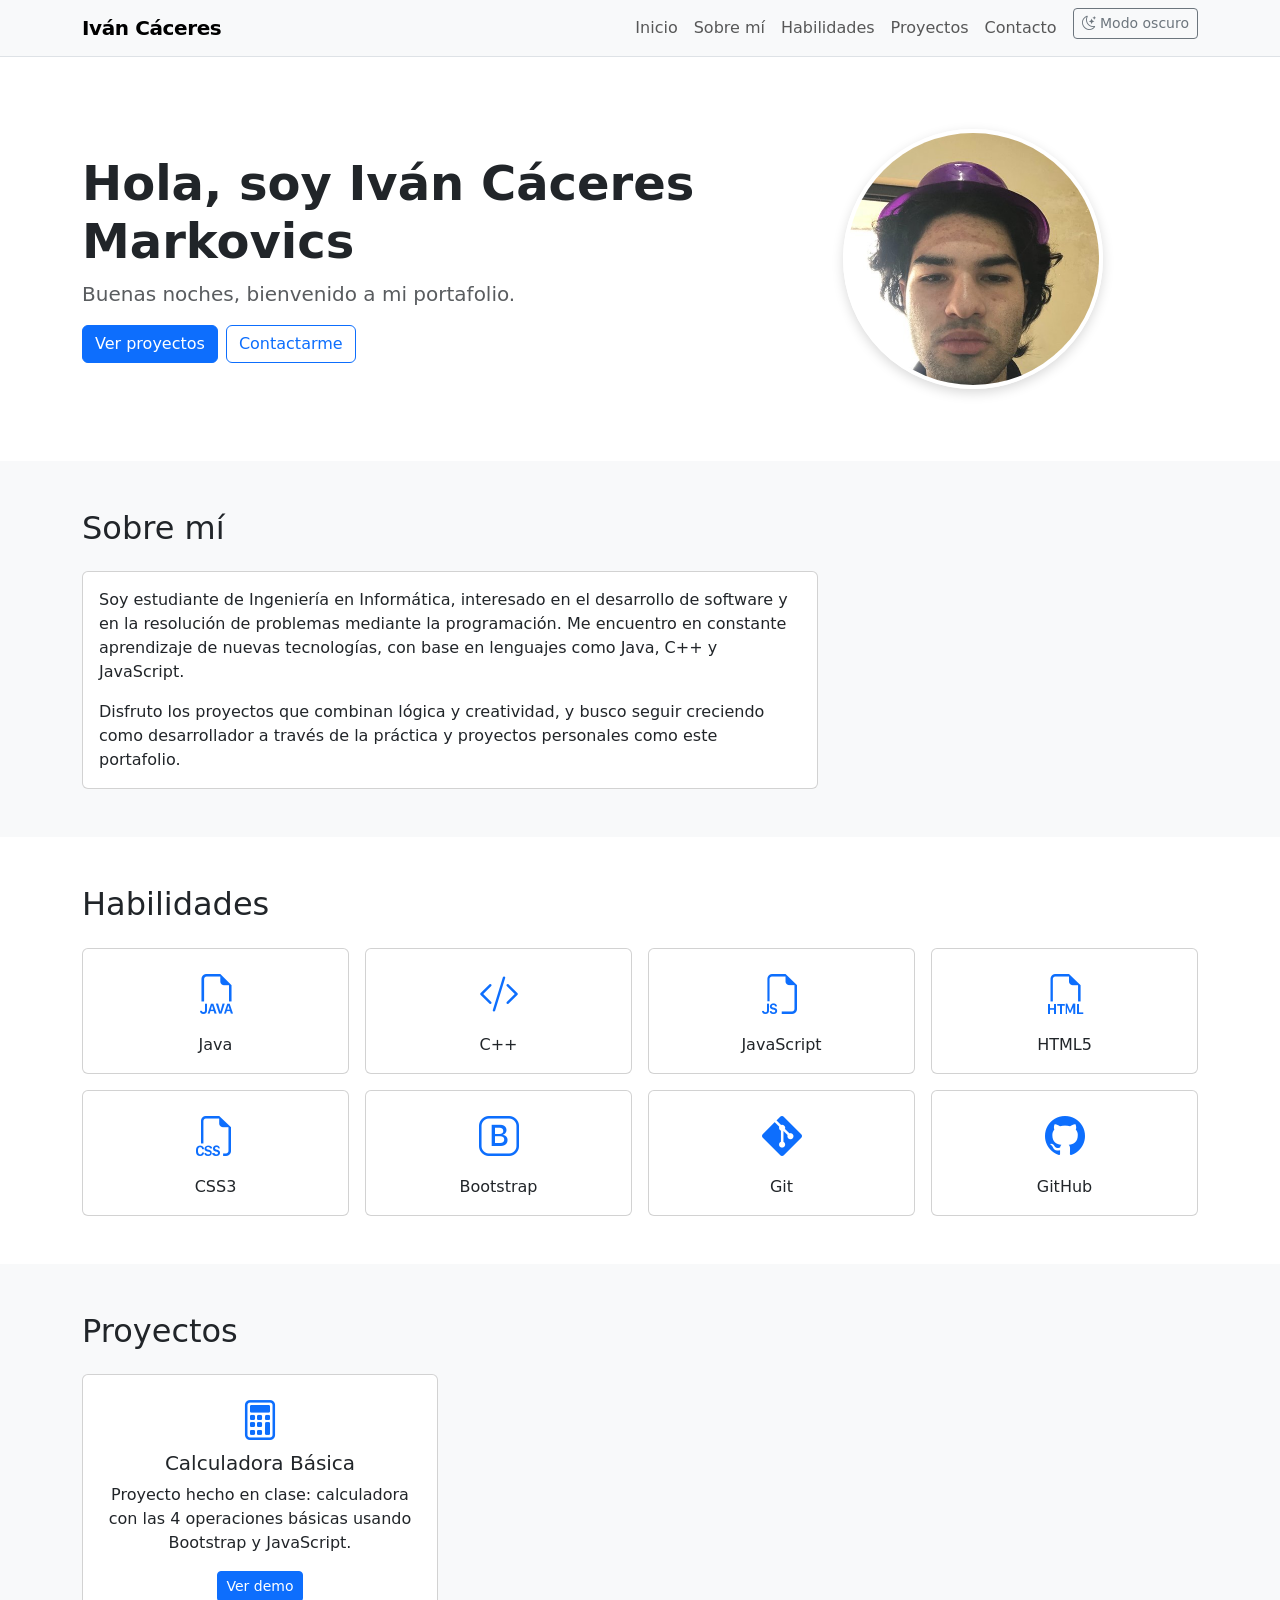
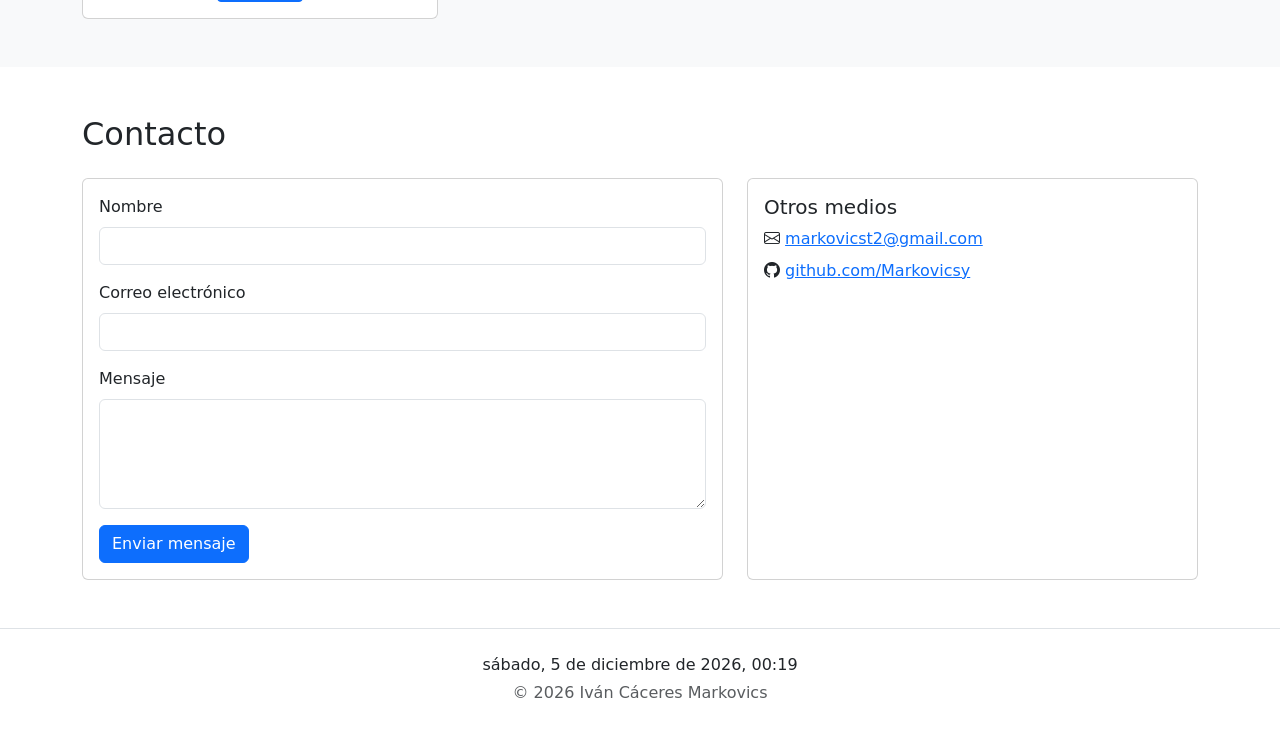
<file: index.html>
<!DOCTYPE html>
<html lang="es" data-bs-theme="light">
<head>
<meta charset="UTF-8">
<meta name="viewport" content="width=device-width, initial-scale=1.0">
<title>Iván Cáceres Markovics - Portafolio</title>
<link href="https://cdn.jsdelivr.net/npm/bootstrap@5.3.3/dist/css/bootstrap.min.css" rel="stylesheet">
<link rel="stylesheet" href="https://cdn.jsdelivr.net/npm/bootstrap-icons@1.11.3/font/bootstrap-icons.css">
<link rel="stylesheet" href="style.css">
</head>
<body>

<nav class="navbar navbar-expand-lg bg-body-tertiary sticky-top border-bottom">
  <div class="container">
    <a class="navbar-brand fw-bold" href="#inicio">Iván Cáceres</a>
    <button class="navbar-toggler" type="button" data-bs-toggle="collapse" data-bs-target="#navMenu">
      <span class="navbar-toggler-icon"></span>
    </button>
    <div class="collapse navbar-collapse" id="navMenu">
      <ul class="navbar-nav ms-auto">
        <li class="nav-item"><a class="nav-link" href="#inicio">Inicio</a></li>
        <li class="nav-item"><a class="nav-link" href="#sobre-mi">Sobre mí</a></li>
        <li class="nav-item"><a class="nav-link" href="#habilidades">Habilidades</a></li>
        <li class="nav-item"><a class="nav-link" href="#proyectos">Proyectos</a></li>
        <li class="nav-item"><a class="nav-link" href="#contacto">Contacto</a></li>
        <li class="nav-item ms-lg-2 mt-2 mt-lg-0">
          <button class="btn btn-outline-secondary btn-sm" id="theme-toggle">
            <i class="bi bi-moon-stars" id="theme-icon"></i> Modo oscuro
          </button>
        </li>
      </ul>
    </div>
  </div>
</nav>

<section id="inicio" class="py-5">
  <div class="container">
    <div class="row align-items-center gy-4 py-4">
      <div class="col-lg-7">
        <h1 class="display-5 fw-bold">Hola, soy Iván Cáceres Markovics</h1>
        <p class="lead text-body-secondary" id="welcome-message">Cargando saludo...</p>
        <div class="d-flex gap-2 mt-3">
          <a href="#proyectos" class="btn btn-primary">Ver proyectos</a>
          <a href="#contacto" class="btn btn-outline-primary">Contactarme</a>
        </div>
      </div>
      <div class="col-lg-5 text-center">
        <img src="assets/foto-perfil.jpg" alt="Foto de Iván Cáceres Markovics" class="rounded-circle img-fluid perfil-img">
      </div>
    </div>
  </div>
</section>

<section id="sobre-mi" class="py-5 bg-body-tertiary">
  <div class="container">
    <h2 class="mb-4">Sobre mí</h2>
    <div class="row">
      <div class="col-lg-8">
        <div class="card">
          <div class="card-body">
            <p class="card-text">
              Soy estudiante de Ingeniería en Informática, interesado en el desarrollo de software y en la
              resolución de problemas mediante la programación. Me encuentro en constante aprendizaje de
              nuevas tecnologías, con base en lenguajes como Java, C++ y JavaScript.
            </p>
            <p class="card-text mb-0">
              Disfruto los proyectos que combinan lógica y creatividad, y busco seguir creciendo como
              desarrollador a través de la práctica y proyectos personales como este portafolio.
            </p>
          </div>
        </div>
      </div>
    </div>
  </div>
</section>

<section id="habilidades" class="py-5">
  <div class="container">
    <h2 class="mb-4">Habilidades</h2>
    <div class="row g-3">
      <div class="col-6 col-md-3">
        <div class="card text-center h-100">
          <div class="card-body">
            <i class="bi bi-filetype-java fs-1 text-primary"></i>
            <p class="card-text mt-2 mb-0">Java</p>
          </div>
        </div>
      </div>
      <div class="col-6 col-md-3">
        <div class="card text-center h-100">
          <div class="card-body">
            <i class="bi bi-code-slash fs-1 text-primary"></i>
            <p class="card-text mt-2 mb-0">C++</p>
          </div>
        </div>
      </div>
      <div class="col-6 col-md-3">
        <div class="card text-center h-100">
          <div class="card-body">
            <i class="bi bi-filetype-js fs-1 text-primary"></i>
            <p class="card-text mt-2 mb-0">JavaScript</p>
          </div>
        </div>
      </div>
      <div class="col-6 col-md-3">
        <div class="card text-center h-100">
          <div class="card-body">
            <i class="bi bi-filetype-html fs-1 text-primary"></i>
            <p class="card-text mt-2 mb-0">HTML5</p>
          </div>
        </div>
      </div>
      <div class="col-6 col-md-3">
        <div class="card text-center h-100">
          <div class="card-body">
            <i class="bi bi-filetype-css fs-1 text-primary"></i>
            <p class="card-text mt-2 mb-0">CSS3</p>
          </div>
        </div>
      </div>
      <div class="col-6 col-md-3">
        <div class="card text-center h-100">
          <div class="card-body">
            <i class="bi bi-bootstrap fs-1 text-primary"></i>
            <p class="card-text mt-2 mb-0">Bootstrap</p>
          </div>
        </div>
      </div>
      <div class="col-6 col-md-3">
        <div class="card text-center h-100">
          <div class="card-body">
            <i class="bi bi-git fs-1 text-primary"></i>
            <p class="card-text mt-2 mb-0">Git</p>
          </div>
        </div>
      </div>
      <div class="col-6 col-md-3">
        <div class="card text-center h-100">
          <div class="card-body">
            <i class="bi bi-github fs-1 text-primary"></i>
            <p class="card-text mt-2 mb-0">GitHub</p>
          </div>
        </div>
      </div>
    </div>
  </div>
</section>

<section id="proyectos" class="py-5 bg-body-tertiary">
  <div class="container">
    <h2 class="mb-4">Proyectos</h2>
    <div class="row g-4" id="projects-container"></div>
  </div>
</section>

<section id="contacto" class="py-5">
  <div class="container">
    <h2 class="mb-4">Contacto</h2>
    <div class="row g-4">
      <div class="col-lg-7">
        <div class="card">
          <div class="card-body">
            <div class="alert alert-success d-none" id="form-success">
              Mensaje válido. Este formulario es una demostración, no envía datos reales.
            </div>
            <form id="contact-form" class="needs-validation" novalidate>
              <div class="mb-3">
                <label for="nombre" class="form-label">Nombre</label>
                <input type="text" class="form-control" id="nombre" required minlength="2">
                <div class="invalid-feedback">Ingresá tu nombre (mínimo 2 caracteres).</div>
              </div>
              <div class="mb-3">
                <label for="email" class="form-label">Correo electrónico</label>
                <input type="email" class="form-control" id="email" required>
                <div class="invalid-feedback">Ingresá un correo electrónico válido.</div>
              </div>
              <div class="mb-3">
                <label for="mensaje" class="form-label">Mensaje</label>
                <textarea class="form-control" id="mensaje" rows="4" required minlength="10"></textarea>
                <div class="invalid-feedback">El mensaje debe tener al menos 10 caracteres.</div>
              </div>
              <button type="submit" class="btn btn-primary">Enviar mensaje</button>
            </form>
          </div>
        </div>
      </div>
      <div class="col-lg-5">
        <div class="card h-100">
          <div class="card-body">
            <h5 class="card-title">Otros medios</h5>
            <p class="mb-2"><i class="bi bi-envelope"></i> <a href="mailto:markovicst2@gmail.com">markovicst2@gmail.com</a></p>
            <p class="mb-0"><i class="bi bi-github"></i> <a href="https://github.com/Markovicsy" target="_blank" rel="noopener">github.com/Markovicsy</a></p>
          </div>
        </div>
      </div>
    </div>
  </div>
</section>

<footer class="text-center py-4 border-top">
  <p class="mb-1" id="footer-datetime"></p>
  <p class="mb-0 text-body-secondary">© 2026 Iván Cáceres Markovics</p>
</footer>

<script src="https://cdn.jsdelivr.net/npm/bootstrap@5.3.3/dist/js/bootstrap.bundle.min.js"></script>
<script src="script.js"></script>
</body>
</html>
</file>
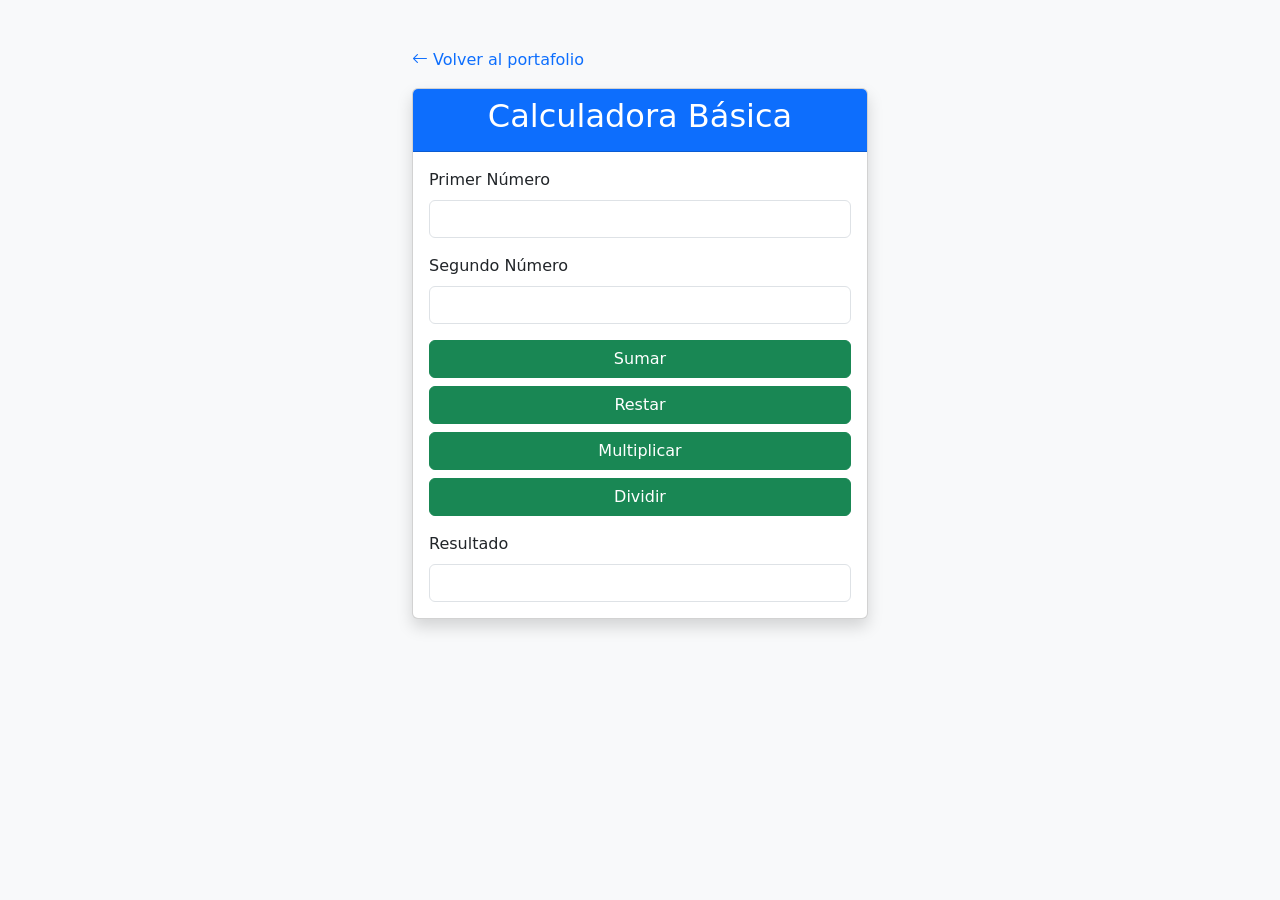
<file: proyectos/calculadora.html>
<!DOCTYPE html>
<html lang="es">
<head>
    <meta charset="UTF-8">
    <meta name="viewport" content="width=device-width, initial-scale=1.0">
    <title>Calculadora Básica</title>
    <link href="https://cdn.jsdelivr.net/npm/bootstrap@5.3.8/dist/css/bootstrap.min.css" rel="stylesheet" integrity="sha384-sRIl4kxILFvY47J16cr9ZwB07vP4J8+LH7qKQnuqkuIAvNWLzeN8tE5YBujZqJLB" crossorigin="anonymous">
    <link rel="stylesheet" href="https://cdn.jsdelivr.net/npm/bootstrap-icons@1.11.3/font/bootstrap-icons.css">
</head>
<body class="bg-light">

    <div class="container mt-5" style="max-width: 480px;">
        <a href="../index.html" class="d-inline-block mb-3 text-decoration-none">
            <i class="bi bi-arrow-left"></i> Volver al portafolio
        </a>

        <div class="card shadow">
            <div class="card-header bg-primary text-white text-center">
                <h2>Calculadora Básica</h2>
            </div>
            <div class="card-body">
                <label for="num1" class="form-label">Primer Número</label>
                <input type="number" id="num1" class="form-control mb-3">

                <label for="num2" class="form-label">Segundo Número</label>
                <input type="number" id="num2" class="form-control mb-3">

                <button class="btn btn-success w-100 mb-2" onclick="sumar()">
                    Sumar
                </button>
                <button class="btn btn-success w-100 mb-2" onclick="resta()">
                    Restar
                </button>
                <button class="btn btn-success w-100 mb-2" onclick="multiplicacion()">
                    Multiplicar
                </button>
                <button class="btn btn-success w-100 mb-2" onclick="division()">
                    Dividir
                </button>

                <label for="resultado" class="form-label mt-2">Resultado</label>
                <input type="text" id="resultado" class="form-control" readonly>
            </div>
        </div>
    </div>

    <script>
        function sumar() {
            let n1 = Number(document.getElementById("num1").value);
            let n2 = Number(document.getElementById("num2").value);
            document.getElementById("resultado").value = n1 + n2;
        }

        function resta() {
            let n1 = Number(document.getElementById("num1").value);
            let n2 = Number(document.getElementById("num2").value);
            document.getElementById("resultado").value = n1 - n2;
        }

        function multiplicacion() {
            let n1 = Number(document.getElementById("num1").value);
            let n2 = Number(document.getElementById("num2").value);
            document.getElementById("resultado").value = n1 * n2;
        }

        function division() {
            let n1 = Number(document.getElementById("num1").value);
            let n2 = Number(document.getElementById("num2").value);
            if (n2 === 0) {
                document.getElementById("resultado").value = "Error: no se puede dividir por 0";
            } else {
                document.getElementById("resultado").value = n1 / n2;
            }
        }
    </script>
</body>
</html>
</file>
<file: style.css>
.perfil-img {
  width: 260px;
  height: 260px;
  object-fit: cover;
  border: 4px solid var(--bs-body-bg);
  box-shadow: 0 4px 12px rgba(0,0,0,0.15);
}

.card {
  transition: transform 0.15s ease;
}

#proyectos .card:hover {
  transform: translateY(-4px);
}

.navbar-brand {
  letter-spacing: -0.02em;
}

@media (max-width: 768px) {
  .perfil-img {
    width: 180px;
    height: 180px;
  }
}
</file>
